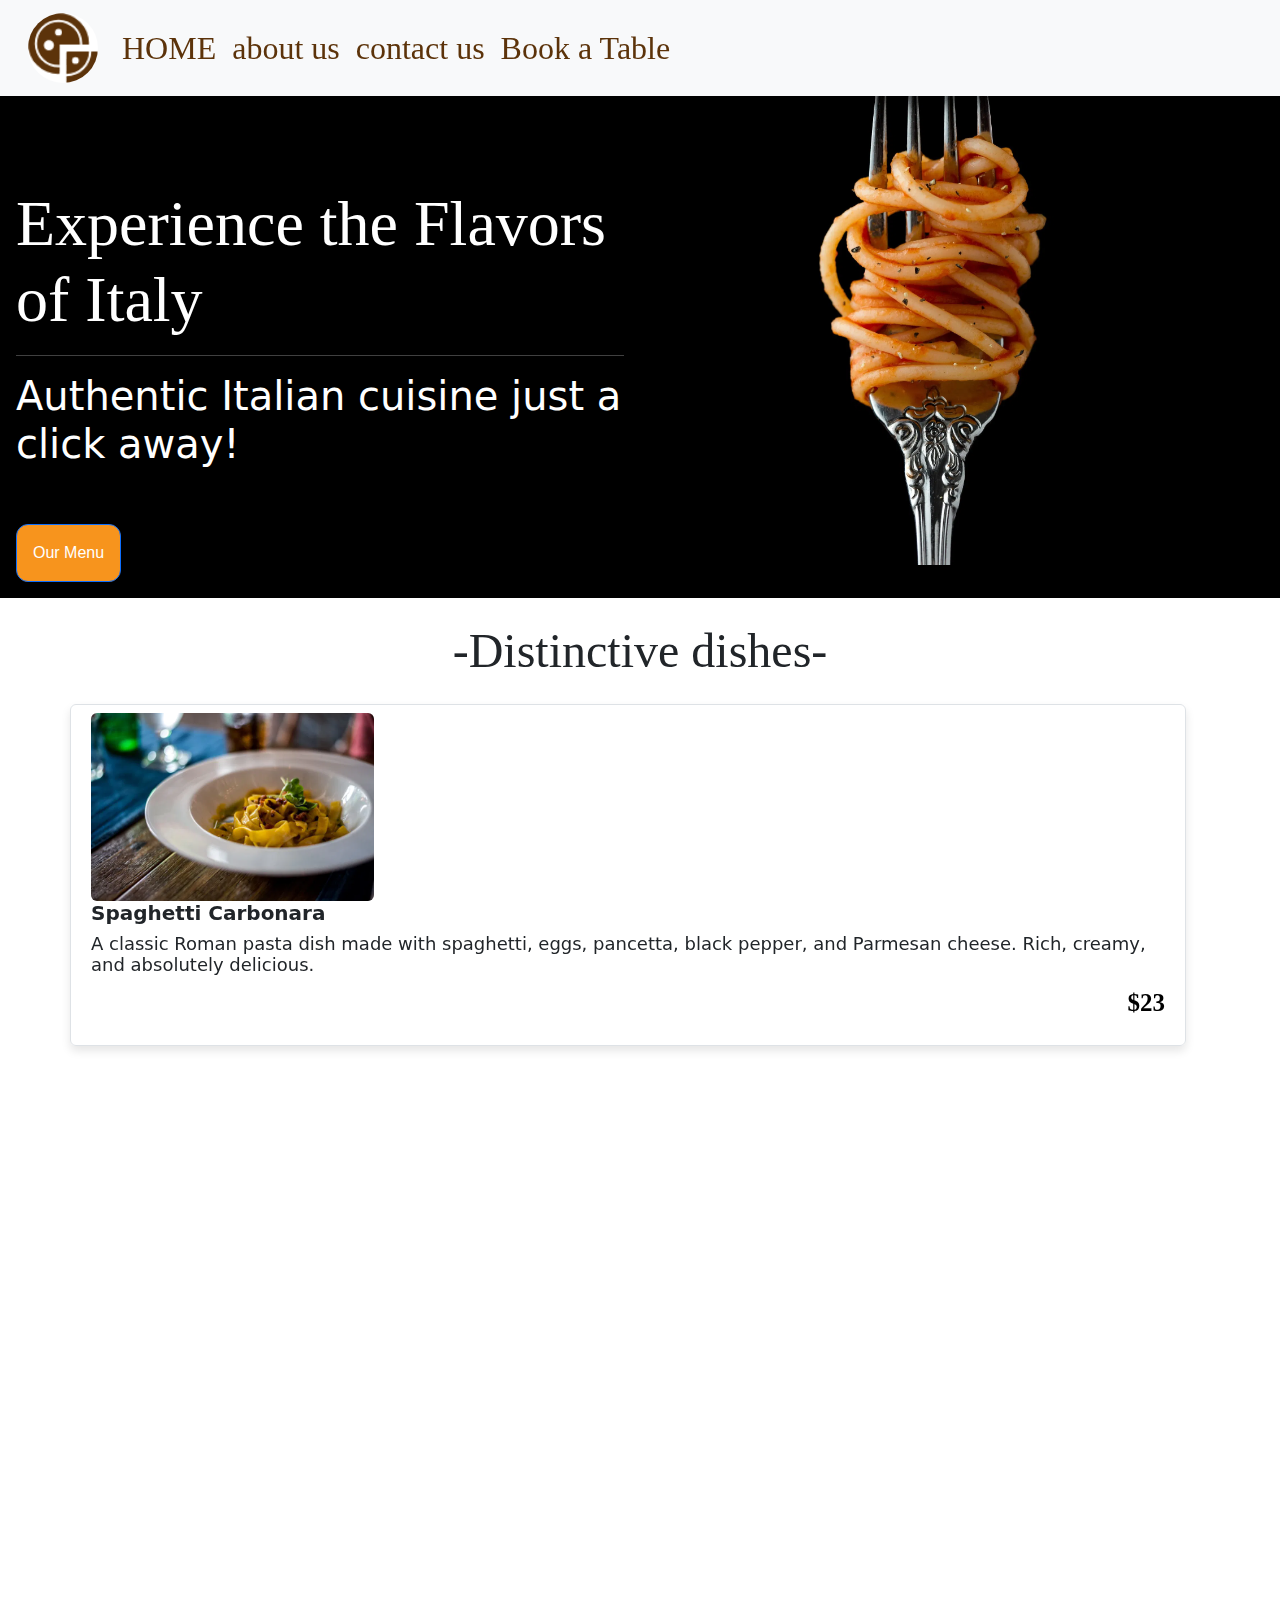
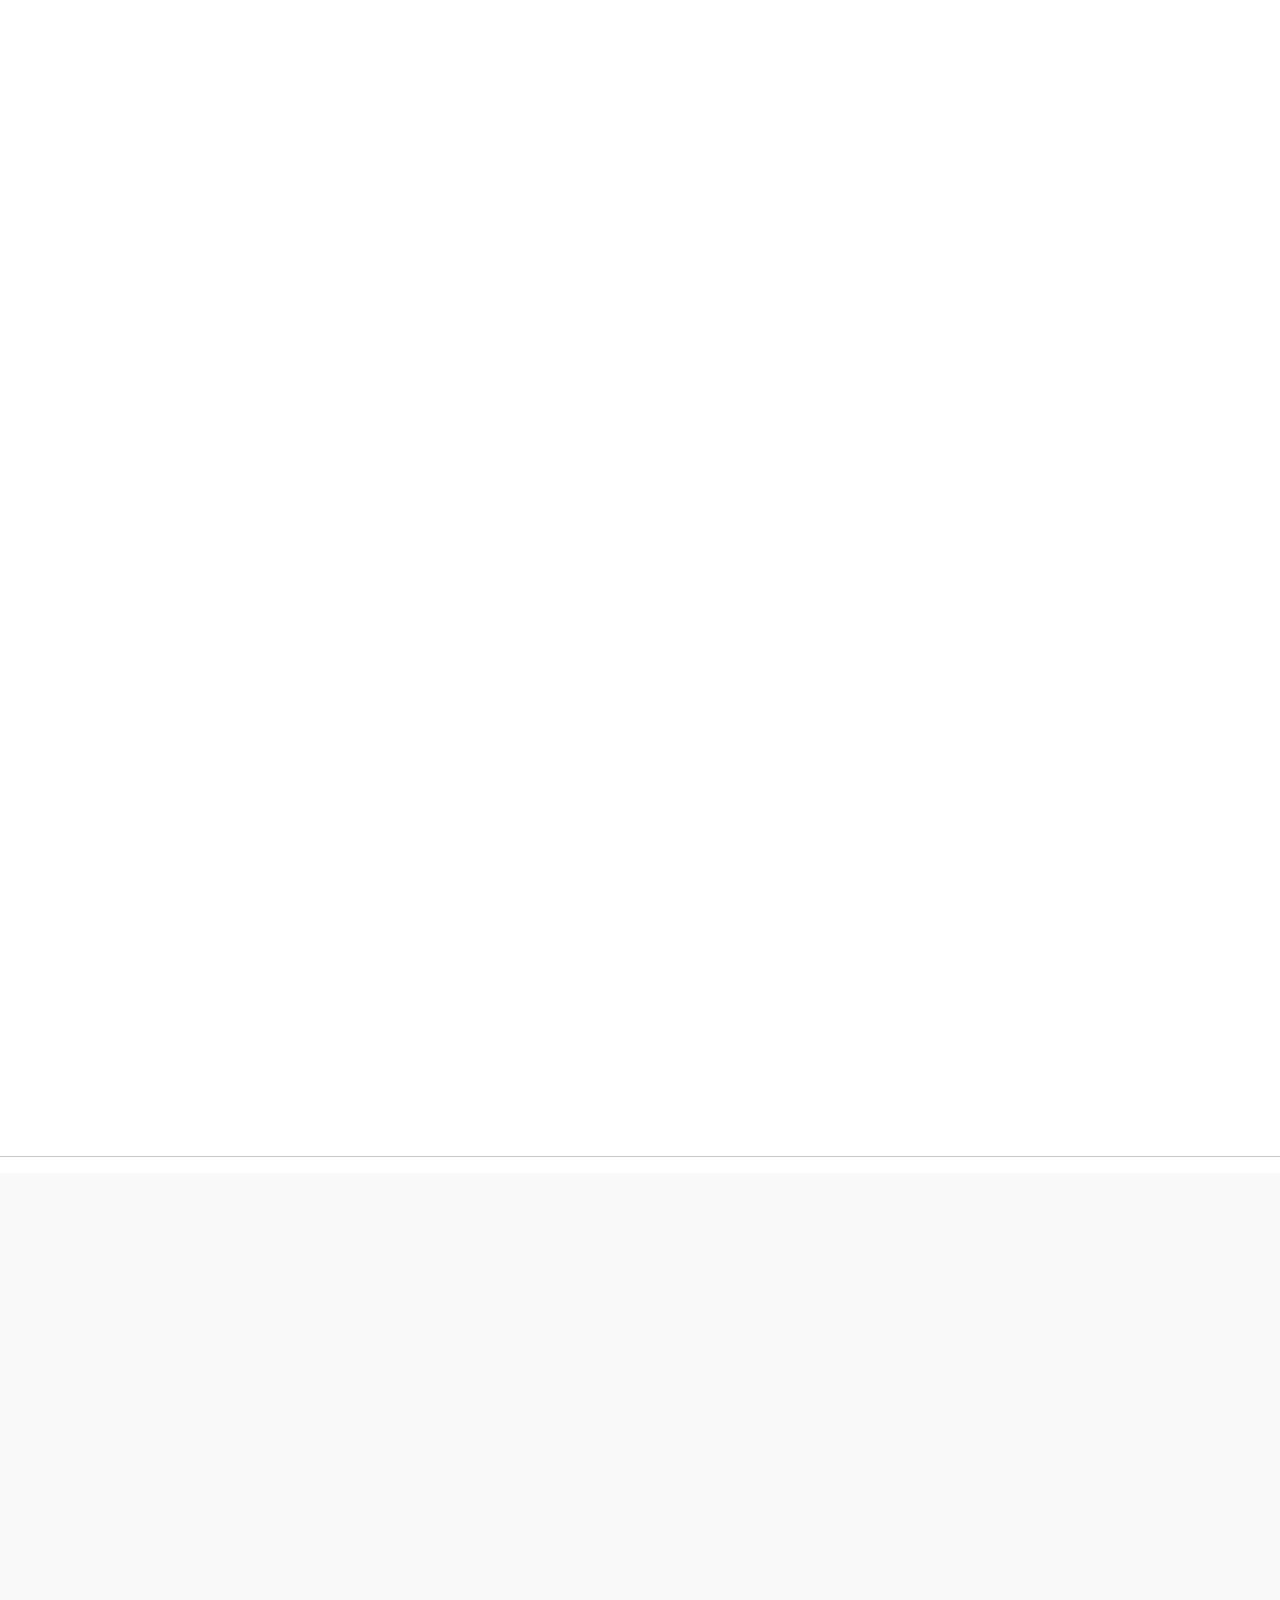
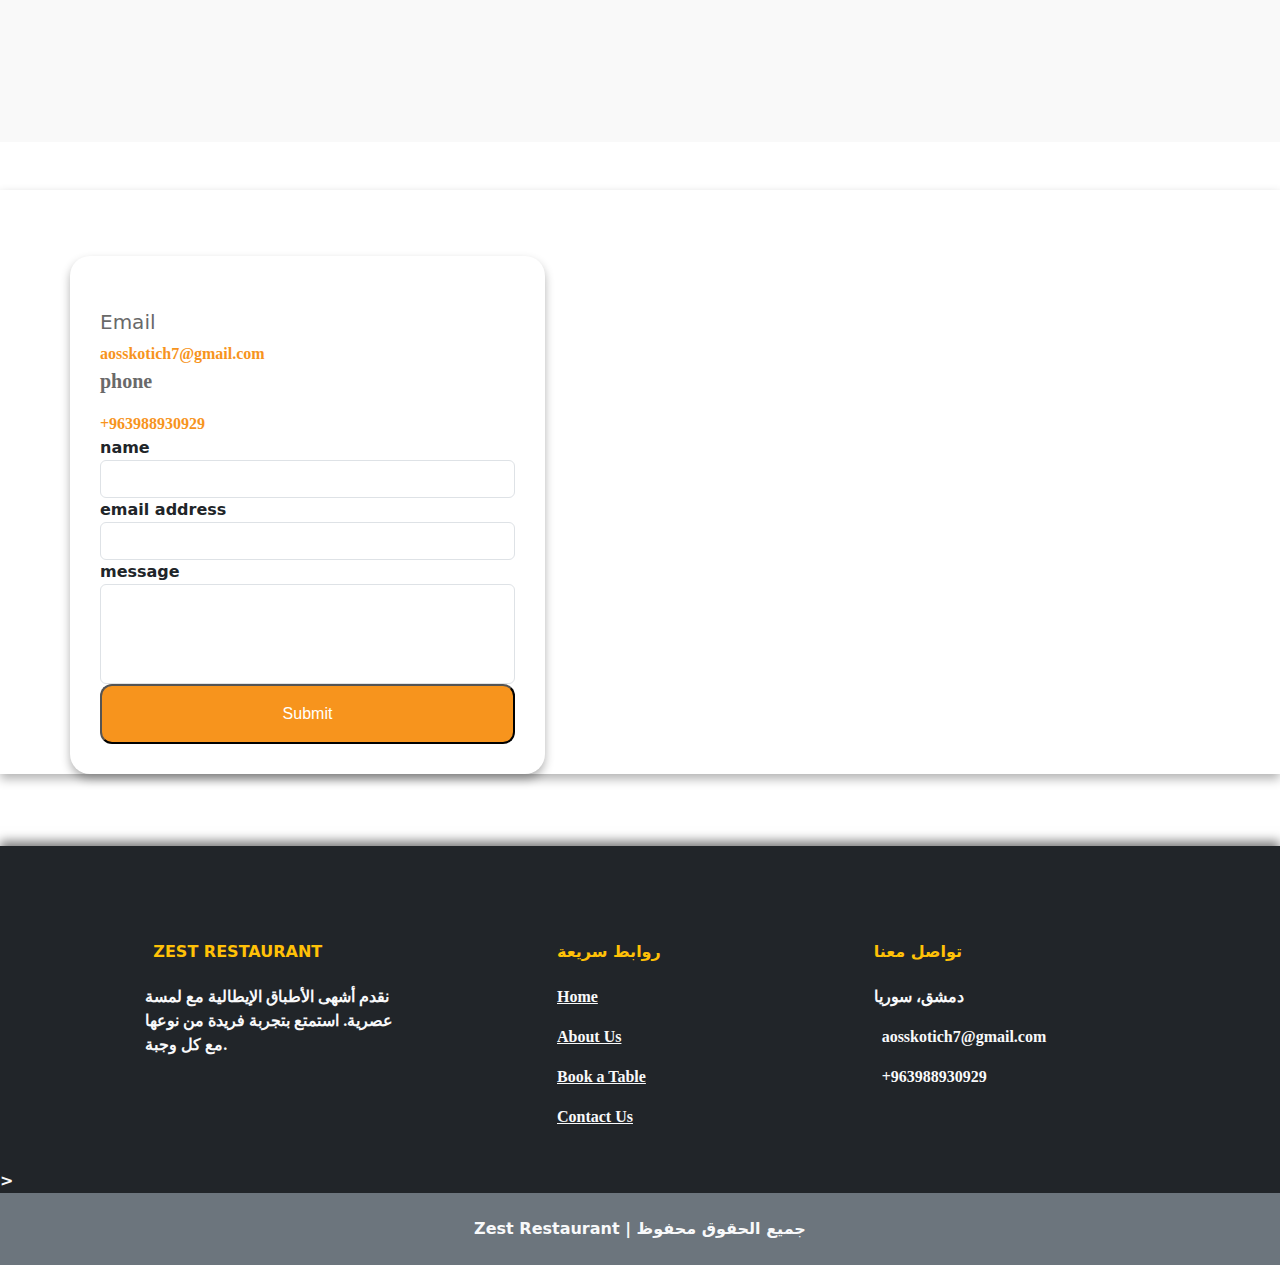
<file: index.html>
<!DOCTYPE html>
<html lang="en">
<head>
<!-- اللغة والاتجاه (ضعها في <html>) -->
<!-- <html lang="ar" dir="rtl"> -->

<!-- أساسي -->
<meta charset="UTF-8">
<meta http-equiv="X-UA-Compatible" content="IE=edge">
<meta name="viewport" content="width=device-width, initial-scale=1, maximum-scale=1">
<title>زست إيتاليانو | Zest Italiano — مطعم وجبات إيطالية أصيلة</title>
<meta name="description" content="زست إيتاليانو يقدم بيتزا، باستا، ريزوتو وحلويات إيطالية أصيلة بأجواء دافئة وخدمة سريعة. اطلب أونلاين أو زرنا لتجربة إيطاليا بطعمها الحقيقي.">
<meta name="keywords" content="مطعم إيطالي, بيتزا, باستا, ريزوتو, تيراميسو, كانولي, جيلاتو, زست, Zest, Italian food, Italian restaurant, Suweida">

<!-- الفهرسة والكانونيكال -->
<link rel="canonical" href="https://www.zest-italiano.com/">
<meta name="robots" content="index, follow">

<!-- الهوية البصرية والأيقونات -->
<link rel="icon" type="image/png" sizes="32x32" href="imgs/logo.png">
<link rel="icon" type="image/png" sizes="16x16" href="imgs/logo.png">
<link rel="apple-touch-icon" sizes="180x180" href="imgs/logo.png">
<link rel="manifest" href="/site.webmanifest">
<meta name="theme-color" content="#C0392B">

<!-- تحسين الأداء (اختياري) -->
<link rel="preconnect" href="https://fonts.gstatic.com" crossorigin>
<link rel="preconnect" href="https://fonts.googleapis.com">

<!-- Open Graph لمشاركة الروابط -->
<meta property="og:type" content="website">
<meta property="og:locale" content="ar_AR">
<meta property="og:site_name" content="Zest Italiano">
<meta property="og:title" content="زست إيتاليانو — بيتزا وباستا بطعم إيطاليا">
<meta property="og:description" content="أطباق إيطالية أصيلة: بيتزا، باستا، ريزوتو وحلويات. أجواء دافئة وخدمة سريعة. اطلب أونلاين الآن.">
<meta property="og:url" content="https://www.zest-italiano.com/">
<meta property="og:image" content="https://www.zest-italiano.com/assets/og/og-cover.jpg">
<meta property="og:image:alt" content="بيتزا نابولي على حجر مع ريحان طازج">
<meta property="og:image:width" content="1200">
<meta property="og:image:height" content="630">

<!-- Twitter Card -->
<meta name="twitter:card" content="summary_large_image">
<meta name="twitter:title" content="زست إيتاليانو — بيتزا وباستا بطعم إيطاليا">
<meta name="twitter:description" content="أطباق إيطالية أصيلة وخدمة سريعة. اطلب أونلاين أو زرنا للتجربة الكاملة.">
<meta name="twitter:image" content="https://www.zest-italiano.com/assets/og/og-cover.jpg">

<!-- لغة بديلة للـ SEO (إنجليزي) -->
<link rel="alternate" href="https://www.zest-italiano.com/en/" hreflang="en">
<link rel="alternate" href="https://www.zest-italiano.com/" hreflang="ar">

<!-- بيانات منظمة Schema.org (Restaurant) -->
<script type="application/ld+json">
{
  "@context": "https://schema.org",
  "@type": "Restaurant",
  "name": "Zest Italiano | زست إيتاليانو",
  "image": "https://www.zest-italiano.com/assets/og/og-cover.jpg",
  "@id": "https://www.zest-italiano.com/#restaurant",
  "url": "https://www.zest-italiano.com/",
  "telephone": "+963-XX-XXX-XXXX",
  "priceRange": "$$",
  "servesCuisine": ["Italian"],
  "menu": "https://www.zest-italiano.com/menu",
  "acceptsReservations": true,
  "address": {
    "@type": "PostalAddress",
    "streetAddress": "شارع رئيسي، بالقرب من الجامعة",
    "addressLocality": "As-Suweida",
    "addressRegion": "As-Suweida Governorate",
    "postalCode": "—",
    "addressCountry": "SY"
  },
  "openingHoursSpecification": [
    {
      "@type": "OpeningHoursSpecification",
      "dayOfWeek": ["Monday","Tuesday","Wednesday","Thursday","Friday","Saturday"],
      "opens": "11:00",
      "closes": "23:00"
    }
  ],
  "sameAs": [
    "https://www.facebook.com/zestitaliano",
    "https://www.instagram.com/zestitaliano",
    "https://tiktok.com/@zestitaliano"
  ]
}
</script>
  


   <link rel="stylesheet" href="css/css.css">
<script src="https://ajax.googleapis.com/ajax/libs/jquery/3.7.1/jquery.min.js"></script>

    <!-- Latest compiled and minified CSS -->
<link href="https://cdn.jsdelivr.net/npm/bootstrap@5.3.3/dist/css/bootstrap.min.css" rel="stylesheet">

<!-- Latest compiled JavaScript -->
<script src="https://cdn.jsdelivr.net/npm/bootstrap@5.3.3/dist/js/bootstrap.bundle.min.js"></script>


<!-- AOS CSS -->
<link href="https://cdn.jsdelivr.net/npm/aos@2.3.4/dist/aos.css" rel="stylesheet">

</head>



<body>
      
<nav class="navbar navbar-expand-sm  navbar-light fixed-top bg-light" >
  <div class="container-fluid">
    <a class="navbar-brand" href="#">
          <a class="navbar-brand" href="#">
      <img src="imgs/logo.png" alt="Avatar Logo" style="width:70px;" class="rounded-pill"> 
    </a>
    </a>
     <p style="color: #5c330a; font-size: 300%; font-family: inherit;">   </p>
    <button class="navbar-toggler" type="button" data-bs-toggle="collapse" data-bs-target="#collapsibleNavbar">
      <span class="navbar-toggler-icon"></span>
    </button>
    <div class="collapse navbar-collapse" id="collapsibleNavbar">
      <ul class="navbar-nav">
         
        <li class="nav-item">
          <a style="font-size: 200%;color: #5c330a;" class="nav-link" href="#home">HOME</a>
        </li>
        <li class="nav-item">
          <a style="font-size: 200%;color: #5c330a;" class="nav-link" href="#aboutus">about us</a>
        </li>
        <li class="nav-item">
          <a style="font-size: 200%;color: #5c330a;" class="nav-link" href="#contactUS">contact us</a>
        </li>
         <a style="font-size: 200%;color: #5c330a;" class="nav-link" href="#book_table">Book a Table</a>
        </li>
      </ul>
    </div>
  </div>
</nav>

<div  id="home" class="container-fluid mt-3"  style="background-color: black;" >
   <div class="row">
    
    <div class="col p-3   text-white" >
       <h1 style="font-size: 400%;"><br><br>Experience the Flavors of Italy</h1> 
      <h2 style="font-size: 250%;"> <hr>Authentic Italian cuisine just a click away!</h2>
      <br><br>
     <a href="menu.html" id="btn1" class="btn btn-primary" data-aos="fade-up">
  Our Menu
</a>
    </div>
  
    <div class="col p-3  "><img src="imgs/home.png" alt="" class="img-fluid"> </div>
 
  </div>
</div>
<b><br>
<section>
  <h2 id="h21" style="text-align: center; font-size: 300%;"  data-aos="fade-up">-Distinctive dishes-</h2>
  <div class="container my-4">  


  <div class="row align-items-center   border rounded p-2  cord"  data-aos="fade-up">
    <div class="col-sm-12 col-sm-md-3 mb-3 mb-md-0">
      <img src="imgs/1 (1).png" class="img-fluid rounded" alt="Spaghetti Carbonara">
    </div>
    <div class="col-sm-12 col-sm-md-8 text-center text-md-start">
      <h5 class="fw-bold">Spaghetti Carbonara</h5>
      <h3>
       A classic Roman pasta dish made with spaghetti, eggs, pancetta, black pepper, and Parmesan cheese. Rich, creamy,
        and absolutely delicious.
      </h3>
      
    </div>
    <div class="col-sm-12 col-sm-md-1 text-center text-md-start">
      <p class="fw-bold text-end text-black " >$23</p>
    </div>
  </div>


  <div class="row align-items-center   border rounded p-2  cord"  data-aos="fade-up">
     
    <div class="col-sm-12 col-sm-md-3 mb-3 mb-md-0">
      <img src="imgs/1 (2).png" class="img-fluid rounded" alt="Spaghetti Carbonara">
    </div>

    <div class="col-sm-12 col-sm-md-8 text-center text-md-start">
      <h5 class="fw-bold">Margherita Pizza</h5>
      <h3>
        A simple but classic pizza topped with tomato sauce, fresh mozzarella, and basil. The perfect balance of 
        flavors and textures.
      </h3>
      
    </div>
    <div class="col-sm-12 col-sm-md-1 text-center text-md-start">
      <p class="fw-bold text-end text-black " >$99</p>
    </div>
  </div>


  <div class="row align-items-center   border rounded p-2  cord"  data-aos="fade-up">

     <div class="col-sm-12 col-sm-md-3 mb-3 mb-md-0">
      <img src="imgs/1 (3).png" class="img-fluid rounded" alt="Spaghetti Carbonara">
    </div>

 
    <div class="col-sm-12 col-sm-md-8 text-center text-md-start">
      <h5 class="fw-bold">Osso Buco</h5>
      <h3>
       A traditional Milanese dish made with tender veal shanks slow-cooked in a rich, savory tomato sauce with vegetables and herbs.
        Served with risotto or polenta.
      </h3>
      
    </div>
    <div class="col-sm-12 col-sm-md-1 text-center text-md-start">
      <p class="fw-bold text-end text-black " >$71</p>
    </div>
  </div>




  <div class="row align-items-center   border rounded p-2  cord"  data-aos="fade-up">

    <div class="col-sm-12 col-sm-md-3 mb-3 mb-md-0">
      <img src="imgs/1 (4).png" class="img-fluid rounded" alt="Spaghetti Carbonara">
    </div>


    <div class="col-sm-12 col-sm-md-8 text-center text-md-start">
      <h5 class="fw-bold">Arancini</h5>
      <h3>
       Crispy, golden-brown fried rice balls stuffed with cheese and meat sauce. A popular street 
       food in Sicily and a delicious appetizer or snack.
      </h3>
      
    </div>
    <div class="col-sm-12 col-sm-md-1 text-center text-md-start">
      <p class="fw-bold text-end text-black " >$40</p>
    </div>
  </div>

</div>
</section>

<section>
  <div class="container-fluid" style="background-color: #ebedf0; padding: 30px;"  data-aos="fade-up">
    <div class="row">
      <!-- النص -->
      <div class="col-sm-7 p-3 " id="aboutus" style="background-color: #ffffff; ">
        <h2 style="font-size: 300%; margin: 30px; text-align: center;color:#5c330a ;">About Us</h2>
        <h3>
          Welcome to Zest, where we bring the authentic flavors of Italy right to your doorstep. Our passion for Italian cuisine drives us to create delicious dishes using traditional recipes and the freshest ingredients. Whether you're craving classic pasta, wood-fired pizza, or delectable desserts, Zest has something to satisfy every palate. Join us on a culinary journey through Italy and experience the zest of life with every bite!
        </h3>
      </div>
      <!-- الصورة -->
      <div class=" ab_img col-sm-5 border rounded text-center">
        <img src="imgs/apot us.png" alt="" class="img-fluid rounded mx-auto d-block" ">
      </div>
    </div>
  </div>
</section >
<hr>
<section style="background-color: #f9f9f9;" id="book_table">
 <h2 id="h1" style="text-align: center; font-size: 300%;"  data-aos="fade-up">-Book a Table-</h2>

<div class="container">
<div class="row">
  <div class="col-sm-7 my-4 mx-auto" data-aos="fade-up" >
    <img src="imgs/book.png" alt="" class="img-fluid" >
    <br><br>
    <h2  style="font-size: 23px;">Opening Hours: <br></h2>
    <h3 style="font-size: 16px;">Monday-Friday <br>11:00 AM - 09:00 PM</h3>
    <h2 style="font-size: 23px;">Additional Info: <br></h2>
    <h3 style="font-size: 16px;">Here you can add details that will be displayed for visitors on the reservation page, such as an explanation
       about the restaurant, restaurant location, and other 
      important information that you want to inform your visitors about.</h3>

  </div>
  <div id="book" class="col-sm-5" style="background-color: #ffffff;" data-aos="fade-up">
    <form action="https://google.com">
      <br>
      <label style=" margin: 10px;" for="size"> Choose Table Size</label><br>
      <input id="size" type="number" min="1" max="10" class="form-control" style="margin: 10px;" >
      <label  style="margin: 10px;" for="date">date</label>
      <input id="date" type="date" class="form-control"  style="margin: 10px;"><br>
      <label style="margin: 10px;" for="time">time</label>
      <select size="4" class="form-control" name="time" id="time">
        <option value="7:00am">7:00 am</option>
          <option value="7:30 am">7:30 am</option> 
        <option value="8:00am">8:00 am</option>
          <option value="8:30 am">8:30 am</option> 
        <option value="9:00 am">9:00 am</option>
          <option value="9:30 am">9:30 am</option>      
          <option value="10:00 am">10:00 am</option>
          <option value="10:30 am">10:30 am</option>
         <option value="11:00 am">11:00 am</option>
          <option value="11:30 am">11:30 am</option>
         <option value="12:00 am">12:00 am</option>
          <option value="12:30 am">12:30 am</option>
          <option value="13:00 am">13:00 am</option>
      </select>
      <br>
      <input class="submit" type="submit">

    </form>
  </div>
</div>
</div>
</section>


<br><br>
<section style="box-shadow: 0 5px 10px rgba(0,0,0,0.3) ;" id="contactUS">
  <div class="container">
     <h2 id="h1" style="text-align: center; font-size: 300%;"  data-aos="fade-up">-contact us-</h2>
    <div class="row">
      <div class=" col-sm-5 "id="contact" style="padding: 30px;">
        <br>
       
        <h3 style="color: dimgrey; font-size: 20px;">Email</h3>
        <a id="a" href="mailto:aosskotich7@gmail.com"><i class="fa fa-envelope"></i>aosskotich7@gmail.com</a><br>
       
        <p style="color: dimgrey; font-size: 20px;">phone</p>
        <a id="a" href="tel:+963988930929">+963988930929</a>
        <form action="">
          <label for="name">name</label>
          <input type="text"  class="form-control">
           <label for="email">email address</label>
          <input id="email" type="email"  class="form-control">
           <label for="message">message</label>
          <input id="message" type="text"  class="form-control"style="height: 100px;">
          <input type="submit" name="submit" id="subt" style="width: 100% !important;">
        </form>
       

      </div>
      <div class=" col-sm-7"> 
        <iframe  src="https://www.google.com/maps/embed?pb=!1m14!1m12!1m3!1d3276.158855046875!2d36.56630811021616!3d32.71750908860201!2m3!1f0!2f0!3f0!3m2!1i1024!2i768!4f13.1!5e0!3m2!1sar!2s!4v1764002614831!5m2!1sar!2s" width="100%" height="100%" style="border:0; float:left ; " allowfullscreen="" loading="lazy" referrerpolicy="no-referrer-when-downgrade"></iframe>

      </div>
    </div>
  </div>
</section>




   <br><br><br>


<footer class="text-center text-lg-start bg-dark text-light" style="box-shadow: 0 -5px 10px rgba(0,0,0,0.5);">
  
 <br><br>

 
  <section class="">
    <div class="container text-center text-md-start mt-5">
      <div class="row mt-3">
       
        <div class="col-md-3 col-lg-4 col-xl-3 mx-auto mb-4">
          <h6 class="text-uppercase fw-bold mb-4 text-warning">
            <i class="fa fa-cutlery me-2"></i>Zest Restaurant
          </h6>
          <p>
            نقدم أشهى الأطباق الإيطالية مع لمسة عصرية. استمتع بتجربة فريدة من نوعها مع كل وجبة.
          </p>
        </div>

      
        <div class="col-md-2 col-lg-2 col-xl-2 mx-auto mb-4">
          <h6 class="text-uppercase fw-bold mb-4 text-warning">روابط سريعة</h6>
          <p><a href="#home" class="text-reset">Home</a></p>
          <p><a href="#aboutus" class="text-reset">About Us</a></p>
          <p><a href="#book_table" class="text-reset">Book a Table</a></p>
          <p><a href="#contactUS" class="text-reset">Contact Us</a></p>
        </div>

        <div class="col-md-4 col-lg-3 col-xl-3 mx-auto mb-md-0 mb-4">
          <h6 class="text-uppercase fw-bold mb-4 text-warning">تواصل معنا</h6>
          <p><i class="fa fa-home me-2"></i> دمشق، سوريا</p>
          <p><i class="fa fa-envelope me-2"></i> aosskotich7@gmail.com</p>
          <p><i class="fa fa-phone me-2"></i> +963988930929</p>
        </div>
      </div>
    </div>
  </section>

  >
  <div class="text-center p-4 bg-secondary">
     Zest Restaurant | جميع الحقوق محفوظ</div>
</footer>


   <!-- AOS JS -->
<script src="https://cdn.jsdelivr.net/npm/aos@2.3.4/dist/aos.js"></script>
<script>
  AOS.init({
    duration: 1200, // مدة الحركة بالميلي ثانية
         // يظهر مرة واحدة فقط
  });
</script>


</body>
</html>
</file>
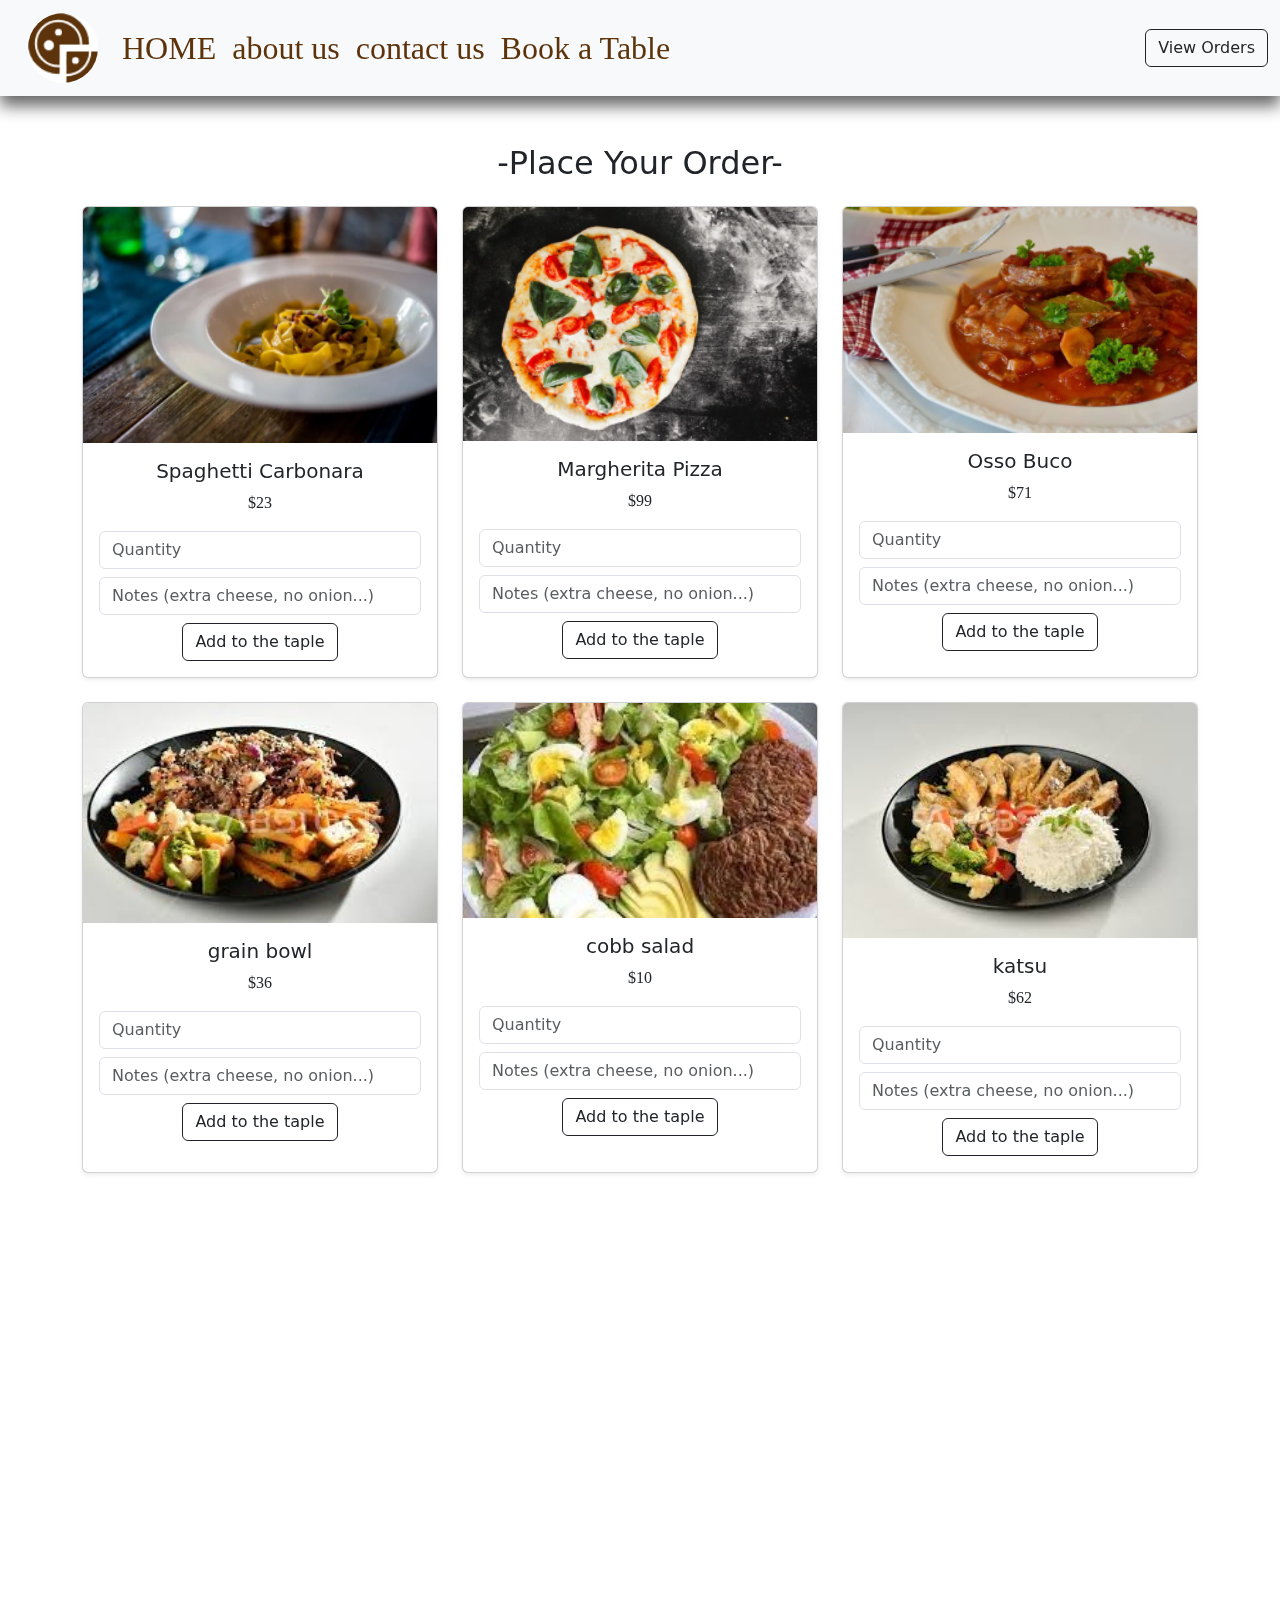
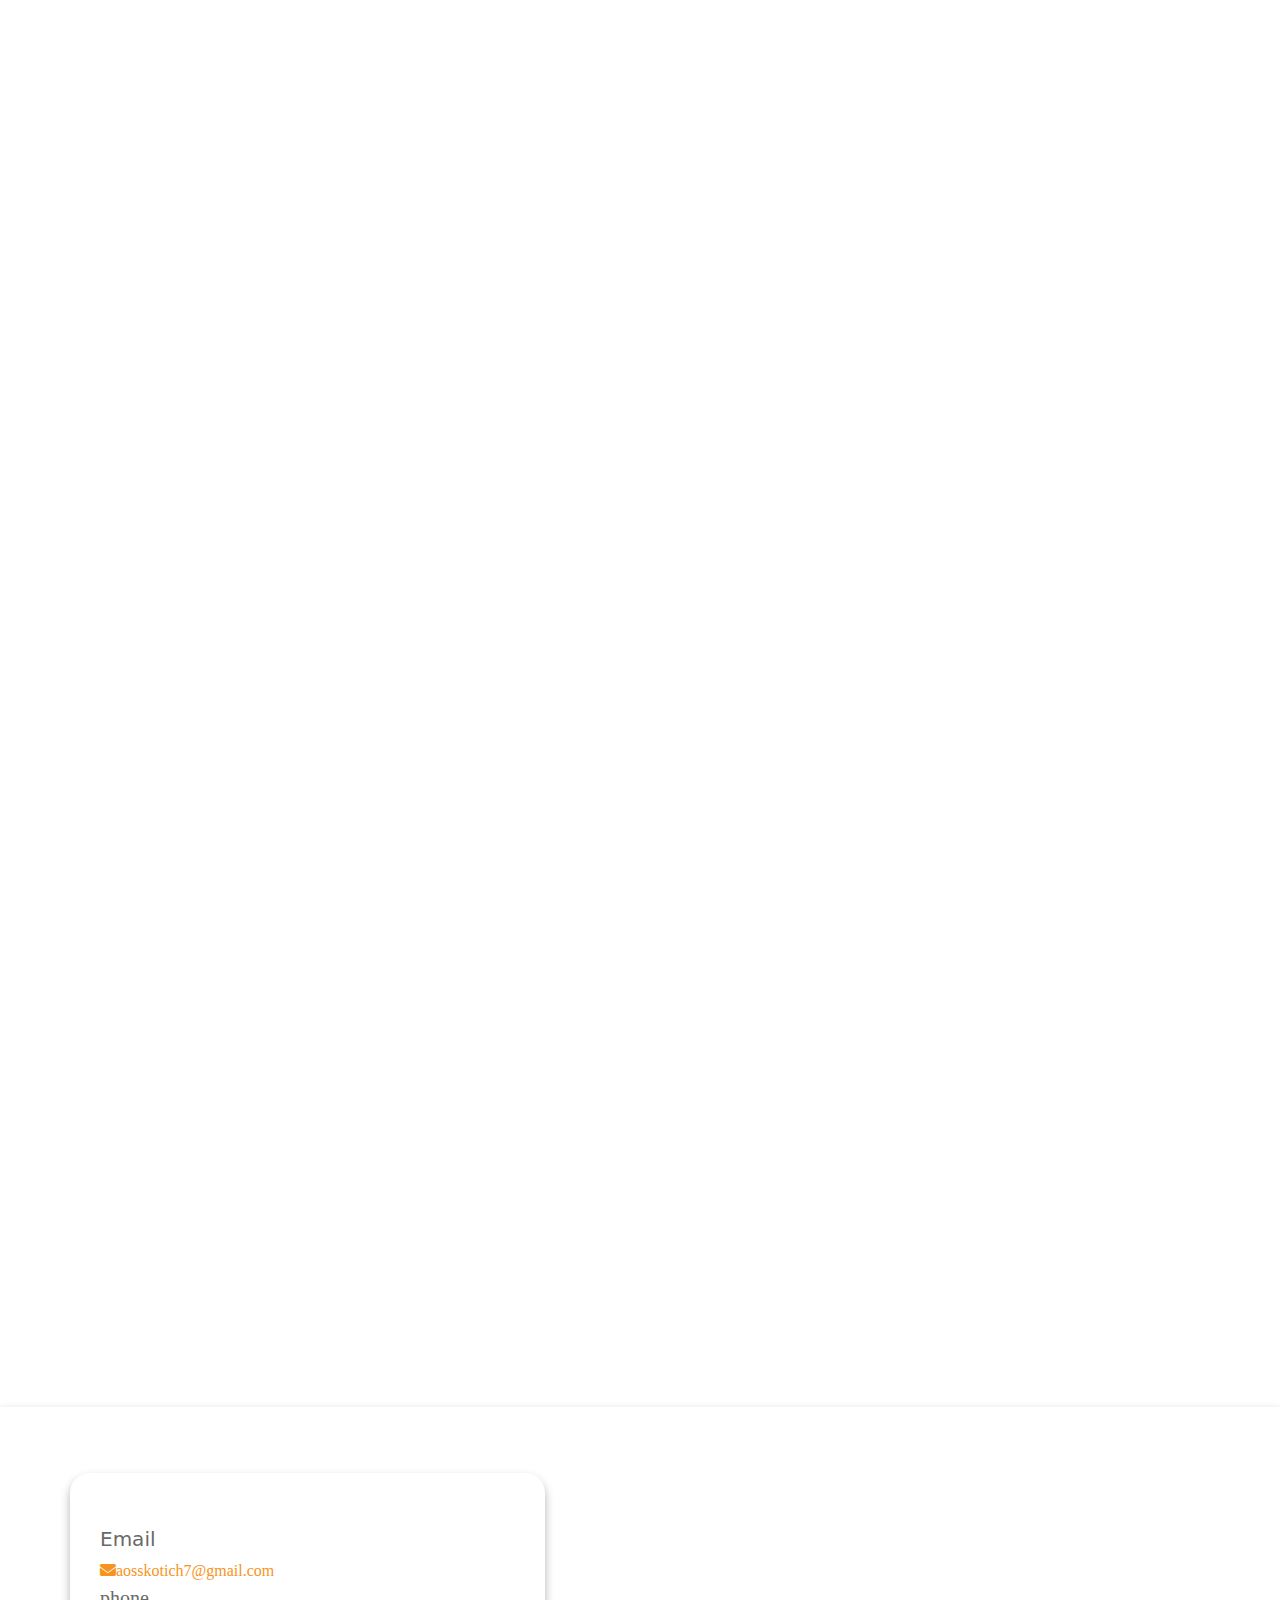
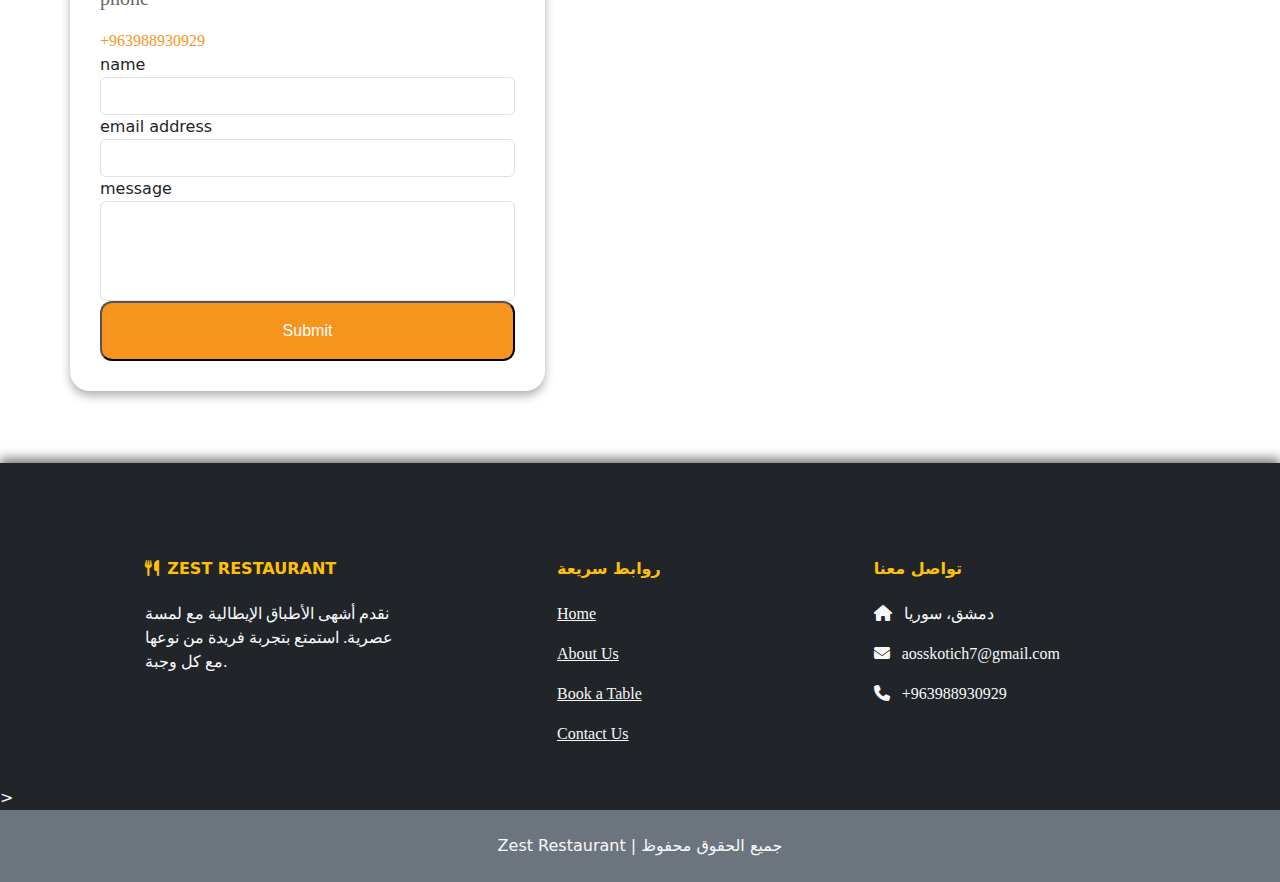
<file: menu.html>
<!DOCTYPE html>
<html lang="en">
<head>
  <meta charset="UTF-8">
  <title>Zest - Order</title>
  <link rel="stylesheet" href="css/css.css">  
  <meta name="viewport" content="width=device-width, initial-scale=1">

 <script src="https://ajax.googleapis.com/ajax/libs/jquery/3.7.1/jquery.min.js"></script>
<script>
$(document).ready(function(){
  $("#ptn1").click(function(){
    
   let p=23;
    
              let n=$("#num1").val();
             let name="Spaghetti Carbonara";
              let note=$("#note1").val();
              let t=n*p;
                              if (!n || n <= 0) { 
                  alert("الرجاء إدخال عدد صحيح أكبر من صفر"); 
                  return; 
                }

               $("tbody").append("<tr><td>"+name+"</td><td>"+n+"</td><td>"+p+"</td><td>"+t+"</td><td>"+note+"</td></tr>");
               $("#num1").val("");
$("#note1").val("");
         
  });
   $("#ptm2").click(function(){
   let p=99;
    
              let n2=$("#num2").val();
             let name="Margherita Pizza";
              let note=$("#note2").val();
              let t2=n2*p;
               if (!n2 || n2 <= 0) { 
                  alert("الرجاء إدخال عدد صحيح أكبر من صفر"); 
                  return; 
                }
               $("tbody").append("<tr><td>"+name+"</td><td>"+n2+"</td><td>"+p+"</td><td>"+t2+"</td><td>"+note+"</td></tr>");
    $("#num2").val("");
$("#note2").val("");     
  });
  $("#ptm3").click(function(){
   let p=71;
    
              let n3=$("#num3").val();
             let name="Osso Buco";
              let note=$("#note3").val();
              let t3=n3*p;
               if (!n3 || n3 <= 0) { 
                  alert("الرجاء إدخال عدد صحيح أكبر من صفر"); 
                  return; 
                }
               $("tbody").append("<tr><td>"+name+"</td><td>"+n3+"</td><td>"+p+"</td><td>"+t3+"</td><td>"+note+"</td></tr>");
         $("#num3").val("");
$("#note3").val("");
  });
   $("#ptm4").click(function(){
   let p=36;
    
              let n4=$("#num4").val();
             let name="grain bowl";
              let note=$("#note4").val();
              let t4=n4*p;
               if (!n4 || n4 <= 0) { 
                  alert("الرجاء إدخال عدد صحيح أكبر من صفر"); 
                  return; 
                }
               $("tbody").append("<tr><td>"+name+"</td><td>"+n4+"</td><td>"+p+"</td><td>"+t4+"</td><td>"+note+"</td></tr>");
         $("#num4").val("");
$("#note4").val("");
  });
  $("#ptm5").click(function(){
   let p=10;
    
              let n5=$("#num5").val();
             let name="cobb salad";
              let note=$("#note5").val();
              let t5=n5*p;
               if (!n5 || n5 <= 0) { 
                  alert("الرجاء إدخال عدد صحيح أكبر من صفر"); 
                  return; 
                }
               $("tbody").append("<tr><td>"+name+"</td><td>"+n5+"</td><td>"+p+"</td><td>"+t5+"</td><td>"+note+"</td></tr>");
         $("#num5").val("");
$("#note5").val("");
  });
  $("#ptm6").click(function(){
   let p=62;
    
              let n6=$("#num6").val();
             let name="katsu";
              let note=$("#note6").val();
              let t6=n6*p;
               if (!n6 || n6 <= 0) { 
                  alert("الرجاء إدخال عدد صحيح أكبر من صفر"); 
                  return; 
                }
               $("tbody").append("<tr><td>"+name+"</td><td>"+n6+"</td><td>"+p+"</td><td>"+t6+"</td><td>"+note+"</td></tr>");
         $("#num6").val("");
$("#note6").val("");
  });
   $("#ptm7").click(function(){
   let p=87;
    
              let n7=$("#num7").val();
             let name="steak and fried rice";
              let note=$("#note7").val();
              let t7=n7*p;
               if (!n7 || n7 <= 0) { 
                  alert("الرجاء إدخال عدد صحيح أكبر من صفر"); 
                  return; 
                }
               $("tbody").append("<tr><td>"+name+"</td><td>"+n7+"</td><td>"+p+"</td><td>"+t7+"</td><td>"+note+"</td></tr>");
         $("#num7").val("");
$("#note7").val("");
  });
   $("#ptm8").click(function(){
   let p=95;
    
              let n8=$("#num8").val();
             let name="Arancini";
              let note=$("#note8").val();
              let t8=n8*p;
               if (!n8 || n8 <= 0) { 
                  alert("الرجاء إدخال عدد صحيح أكبر من صفر"); 
                  return; 
                }
               $("tbody").append("<tr><td>"+name+"</td><td>"+n8+"</td><td>"+p+"</td><td>"+t8+"</td><td>"+note+"</td></tr>");
         $("#num8").val("");
$("#note8").val("");
  });
   $("#showOrders").click(function(){
    $("#ordersModal").modal("show"); // يفتح النافذة المنبثقة
  });


});






</script>

   <link rel="stylesheet" href="css/css.css">
<script src="https://ajax.googleapis.com/ajax/libs/jquery/3.7.1/jquery.min.js"></script>

    <!-- Latest compiled and minified CSS -->
<link href="https://cdn.jsdelivr.net/npm/bootstrap@5.3.3/dist/css/bootstrap.min.css" rel="stylesheet">

<!-- Latest compiled JavaScript -->
<script src="https://cdn.jsdelivr.net/npm/bootstrap@5.3.3/dist/js/bootstrap.bundle.min.js"></script>


<!-- AOS CSS -->
<link href="https://cdn.jsdelivr.net/npm/aos@2.3.4/dist/aos.css" rel="stylesheet">

<link rel="stylesheet" href="https://cdnjs.cloudflare.com/ajax/libs/font-awesome/6.4.0/css/all.min.css">
</head>
<body>
<nav class="navbar navbar-expand-sm  navbar-light fixed-top bg-light">
  <div class="container-fluid">
    <a class="navbar-brand" href="#">
          <a class="navbar-brand" href="#">
      <img src="imgs/logo.png" alt="Avatar Logo" style="width:70px;" class="rounded-pill"> 
    </a>
    </a>
     <p style="color: #5c330a; font-size: 300%; font-family: inherit;">   </p>
    <button class="navbar-toggler" type="button" data-bs-toggle="collapse" data-bs-target="#collapsibleNavbar">
      <span class="navbar-toggler-icon"></span>
    </button>
    <div class="collapse navbar-collapse" id="collapsibleNavbar">
      <ul class="navbar-nav">
         
        <li class="nav-item">
          <a style="font-size: 200%;color: #5c330a;" class="nav-link" href="index.html">HOME</a>
        </li>
        <li class="nav-item">
          <a style="font-size: 200%;color: #5c330a;" class="nav-link" href="#aboutus">about us</a>
        </li>
        <li class="nav-item">
          <a style="font-size: 200%;color: #5c330a;" class="nav-link" href="#contactUS">contact us</a>
        </li>
         <a style="font-size: 200%;color: #5c330a;" class="nav-link" href="#book_table">Book a Table</a>
        </li>
      </ul>
    </div>
    <button id="showOrders" class="btn btn-outline-dark">View Orders</button>
  </div>
</nav>
<br><br>

<div class="container mt-5 pt-5">
  <h2 class="text-center mb-4" data-aos="fade-up">-Place Your Order-</h2>
  <div class="row">

    <div class="col-md-4  mb-4" data-aos="fade-up">
      <div class="card h-100 shadow-sm">
        <img src="imgs/1 (1).png" class="card-img-top" alt="Spaghetti Carbonara">
        <div class="card-body text-center">
          <h5 class="card-title" id="name1">Spaghetti Carbonara</h5>
          <p class="card-text">$23</p>
           <input id="num1" type="number" class="form-control mb-2" placeholder="Quantity" min="1" max="20">

      <!-- حقل الملاحظات -->
      <input id="note1" type="text" class="form-control mb-2" placeholder="Notes (extra cheese, no onion...)">



          <button id="ptn1" class="btn btn-outline-dark">Add to the taple</button>
        </div>
      </div>
    </div>

    <div class="col-md-4  mb-4" data-aos="fade-up">
      <div class="card h-100 shadow-sm">
        <img src="imgs/1 (2).png" class="card-img-top" alt="Margherita Pizza">
        <div class="card-body text-center">
          <h5 class="card-title" id="name2">Margherita Pizza</h5>
          <p class="card-text" >$99</p>
           <input id="num2" type="number" class="form-control mb-2" placeholder="Quantity" min="1" max="20">

      <!-- حقل الملاحظات -->
      <input id="note2" type="text" class="form-control mb-2" placeholder="Notes (extra cheese, no onion...)">



          <button id="ptm2" class="btn btn-outline-dark">Add to the taple</button>
        </div>
      </div>
    </div>

    <div class="col-md-4  mb-4" data-aos="fade-up">
      <div class="card h-100 shadow-sm">
        <img src="imgs/1 (3).png" class="card-img-top" alt="Osso Buco">
        <div class="card-body text-center">
          <h5 id="name3" class="card-title">Osso Buco</h5>
          <p class="card-text">$71</p>
           <input id="num3" type="number" class="form-control mb-2" placeholder="Quantity" min="1" max="20">

      <!-- حقل الملاحظات -->
      <input id="note3" type="text" class="form-control mb-2" placeholder="Notes (extra cheese, no onion...)">



          <button id="ptm3" class="btn btn-outline-dark">Add to the taple</button>
        </div>
      </div>
    </div>

     <div class="col-md-4  mb-4" data-aos="fade-up">
      <div class="card h-100 shadow-sm">
        <img src="imgs/2.jpg" class="card-img-top" alt="Osso Buco">
        <div class="card-body text-center">
          <h5 id="name4" class="card-title">grain bowl</h5>
          <p class="card-text">$36</p>
           <input id="num4" type="number" class="form-control mb-2" placeholder="Quantity" min="1" max="20">

      <!-- حقل الملاحظات -->
      <input id="note4" type="text" class="form-control mb-2" placeholder="Notes (extra cheese, no onion...)">



          <button id="ptm4" class="btn btn-outline-dark">Add to the taple</button>
        </div>
      </div>
    </div>

     <div class="col-md-4  mb-4" data-aos="fade-up">
      <div class="card h-100 shadow-sm">
        <img src="imgs/2(2).jpg" class="card-img-top" alt="Osso Buco">
        <div class="card-body text-center">
          <h5 class="card-title">cobb salad</h5>
          <p class="card-text">$10</p>
           <input id="num5" type="number" class="form-control mb-2" placeholder="Quantity" min="1" max="20">

      <!-- حقل الملاحظات -->
      <input id="note5" type="text" class="form-control mb-2" placeholder="Notes (extra cheese, no onion...)">



          <button id="ptm5" class="btn btn-outline-dark">Add to the taple</button>
        </div>
      </div>
    </div>

     <div class="col-md-4  mb-4" data-aos="fade-up">
      <div class="card h-100 shadow-sm">
        <img src="imgs/2(3).jpg" class="card-img-top" alt="Osso Buco">
        <div class="card-body text-center">
          <h5 class="card-title">katsu</h5>
          <p class="card-text" >$62</p>
           <input id="num6" type="number" class="form-control mb-2" placeholder="Quantity" min="1" max="20">

      <!-- حقل الملاحظات -->
      <input id="note6" type="text" class="form-control mb-2" placeholder="Notes (extra cheese, no onion...)">



          <button  id="ptm6" class="btn btn-outline-dark">Add to the taple</button>
        </div>
      </div>
    </div>

     <div class="col-md-4  mb-4" data-aos="fade-up">
      <div class="card h-100 shadow-sm">
        <img src="imgs/2(4).jpeg" class="card-img-top" alt="Osso Buco">
        <div class="card-body text-center">
          <h5 class="card-title">steak and fried rice</h5>
          <p class="card-text">$87</p>
           <input id="num7" type="number" class="form-control mb-2" placeholder="Quantity" min="1" max="20">

      <!-- حقل الملاحظات -->
      <input id="note7" type="text" class="form-control mb-2" placeholder="Notes (extra cheese, no onion...)">



          <button id="ptm7" class="btn btn-outline-dark">Add to the taple</button>
        </div>
      </div>
    </div>

     <div class="  col-md-4 mb-4" data-aos="fade-up">
      <div class="card h-100 shadow-sm">
        <img src="imgs/1 (4).png" class="card-img-top" alt="Arancini">
        <div class="card-body text-center">
          <h5 class="card-title">Arancini</h5>
          <p class="card-text">$40</p>
           <input id="num8" type="number" class="form-control mb-2" placeholder="Quantity" min="1" max="20">

      <!-- حقل الملاحظات -->
      <input id="note8" type="text" class="form-control mb-2" placeholder="Notes (extra cheese, no onion...)">



          <button id="ptm8" dir="" class="btn btn-outline-dark">Add to the taple</button>
        </div>
      </div>
    </div>

  </div>
</div>
<br><br>




<div class="modal fade" id="ordersModal" tabindex="-1" aria-hidden="true">
  <div class="modal-dialog modal-lg">
    <div class="modal-content">
      <div class="modal-header">
        <h5 class="modal-title">قائمة الطلبات</h5>
        <button type="button" class="btn-close" data-bs-dismiss="modal"></button>
      </div>
      <div class="modal-body">
        <table class="table table-bordered">
          <thead>
            <tr>
              <th>الوجبة</th>
              <th>العدد</th>
              <th>السعر</th>
              <th>المجموع</th>
              <th>ملاحظات</th>
               
            </tr>
          </thead>
          <tbody>
           
          </tbody>
        </table>
         <input class="submittable" type="submit">
      </div>
    </div>
  </div>
</div>
<br><br>
<section>
  <div class="container-fluid" style="background-color: #ebedf0; padding: 30px;"  data-aos="fade-up">
    <div class="row">
      <!-- النص -->
      <div class="col-sm-7 p-3 " id="aboutus" style="background-color: #ffffff; ">
        <h2 style="font-size: 300%; margin: 30px; text-align: center;color:#5c330a ;">About Us</h2>
        <h3>
          Welcome to Zest, where we bring the authentic flavors of Italy right to your doorstep. Our passion for Italian cuisine drives us to create delicious dishes using traditional recipes and the freshest ingredients. Whether you're craving classic pasta, wood-fired pizza, or delectable desserts, Zest has something to satisfy every palate. Join us on a culinary journey through Italy and experience the zest of life with every bite!
        </h3>
      </div>
      <!-- الصورة -->
      <div class=" ab_img col-sm-5 border rounded text-center">
        <img src="imgs/apot us.png" alt="" class="img-fluid rounded mx-auto d-block" >
      </div>
    </div>
  </div>
</section>

<div class="container " id="book_table">
  <h2 id="h1" style="text-align: center; font-size: 300%;"  data-aos="fade-up">-Book a Table-</h2>

<div class="row">
  <div class="col-sm-7 my-4 mx-auto" data-aos="fade-up" >
    <img src="imgs/book.png" alt="" class="img-fluid " >
    <br><br>
    <h2  style="font-size: 23px;">Opening Hours: <br></h2>
    <h3 style="font-size: 16px;">Monday-Friday <br>11:00 AM - 09:00 PM</h3>
    <h2 style="font-size: 23px;">Additional Info: <br></h2>
    <h3 style="font-size: 16px;">Here you can add details that will be displayed for visitors on the reservation page, such as an explanation
       about the restaurant, restaurant location, and other 
      important information that you want to inform your visitors about.</h3>

  </div>
  <div id="book" class="col-sm-5" style="background-color: #ffffff;" data-aos="fade-up">
    <form action="https://google.com">
      <br>
      <label style=" margin: 10px;" for="size"> Choose Table Size</label><br>
      <input id="size" type="number" min="1" max="10" class="form-control" style="margin: 10px;" >
      <label  style="margin: 10px;" for="date">date</label>
      <input id="date" type="date" class="form-control"  style="margin: 10px;"><br>
      <label style="margin: 10px;" for="time">time</label>
      <select size="4" class="form-control" name="time" id="time">
        <option value="7:00am">7:00 am</option>
          <option value="7:30 am">7:30 am</option> 
        <option value="8:00am">8:00 am</option>
          <option value="8:30 am">8:30 am</option> 
        <option value="9:00 am">9:00 am</option>
          <option value="9:30 am">9:30 am</option>      
          <option value="10:00 am">10:00 am</option>
          <option value="10:30 am">10:30 am</option>
         <option value="11:00 am">11:00 am</option>
          <option value="11:30 am">11:30 am</option>
         <option value="12:00 am">12:00 am</option>
          <option value="12:30 am">12:30 am</option>
          <option value="13:00 am">13:00 am</option>
      </select>
      <br>
      <input class="submit" type="submit">

    </form>
  </div>
</div>
</div>
</section>

<br><br>
<section style="box-shadow: 0 5px 10px rgba(0,0,0,0.3) ;">
  <div class="container">
     <h2 id="h1" style="text-align: center; font-size: 300%;"  data-aos="fade-up">-contact us-</h2>
    <div class="row">
      <div class=" col-sm-5 "id="contact" style="padding: 30px;">
        <br>
       
        <h3 style="color: dimgrey; font-size: 20px;">Email</h3>
        <a id="a" href="mailto:aosskotich7@gmail.com"><i class="fa fa-envelope"></i>aosskotich7@gmail.com</a><br>
       
        <p style="color: dimgrey; font-size: 20px;">phone</p>
        <a id="a" href="tel:+963988930929">+963988930929</a>
        <form action="">
          <label for="name">name</label>
          <input type="text"  class="form-control">
           <label for="email">email address</label>
          <input id="email" type="email"  class="form-control">
           <label for="message">message</label>
          <input id="message" type="text"  class="form-control"style="height: 100px;">
          <input type="submit" name="submit" id="subt" style="width: 100% !important;">
        </form>
       

      </div>
      <div class=" col-7"> 
        <iframe  src="https://www.google.com/maps/embed?pb=!1m14!1m12!1m3!1d3276.158855046875!2d36.56630811021616!3d32.71750908860201!2m3!1f0!2f0!3f0!3m2!1i1024!2i768!4f13.1!5e0!3m2!1sar!2s!4v1764002614831!5m2!1sar!2s" width="100%" height="100%" style="border:0; float:left ; " allowfullscreen="" loading="lazy" referrerpolicy="no-referrer-when-downgrade"></iframe>

      </div>
    </div>
  </div>
  <br><br><br>
</section>


<footer class="text-center text-lg-start bg-dark text-light" style="box-shadow: 0 -5px 10px rgba(0,0,0,0.5);">
  
 <br><br>

 
  <section class="">
    <div class="container text-center text-md-start mt-5">
      <div class="row mt-3">
       
        <div class="col-md-3 col-lg-4 col-xl-3 mx-auto mb-4">
          <h6 class="text-uppercase fw-bold mb-4 text-warning">
            <i class="fa fa-cutlery me-2"></i>Zest Restaurant
          </h6>
          <p>
            نقدم أشهى الأطباق الإيطالية مع لمسة عصرية. استمتع بتجربة فريدة من نوعها مع كل وجبة.
          </p>
        </div>

      
        <div class="col-md-2 col-lg-2 col-xl-2 mx-auto mb-4">
          <h6 class="text-uppercase fw-bold mb-4 text-warning">روابط سريعة</h6>
          <p><a href="index.html" class="text-reset">Home</a></p>
          <p><a href="#aboutus" class="text-reset">About Us</a></p>
          <p><a href="#book_table" class="text-reset">Book a Table</a></p>
          <p><a href="#contactUS" class="text-reset">Contact Us</a></p>
        </div>

        <div class="col-md-4 col-lg-3 col-xl-3 mx-auto mb-md-0 mb-4">
          <h6 class="text-uppercase fw-bold mb-4 text-warning">تواصل معنا</h6>
          <p><i class="fa fa-home me-2"></i> دمشق، سوريا</p>
          <p><i class="fa fa-envelope me-2"></i> aosskotich7@gmail.com</p>
          <p><i class="fa fa-phone me-2"></i> +963988930929</p>
        </div>
      </div>
    </div>
  </section>

  >
  <div class="text-center p-4 bg-secondary">
     Zest Restaurant | جميع الحقوق محفوظ</div>
</footer>

<script src="https://ajax.googleapis.com/ajax/libs/jquery/3.7.1/jquery.min.js"></script>

<script src="https://cdn.jsdelivr.net/npm/aos@2.3.4/dist/aos.js"></script>
<script>
  AOS.init({ duration: 1200,  });
</script>
</body>
</html>
</file>
<file: css/css.css>
@font-face {
  font-family: 'MyCustomFont';
  src: url('fonts/StoryScript-Regular.ttf') format('truetype');
}
a,p,h1,#h21{
    font-family:truetype ;
}
a:hover{
  box-shadow: 0 5px 10px rgba(0,0,0,0.3);
}

.navbar {
  box-shadow: 0 10px 15px rgba(0,0,0,0.6); /* ظل خفيف أسفل النافبار */
}
#btn1{
  background-color: #F7941D;
  color: #FFFFFF;
  border-radius: 12px;
  padding: 16px;
  font-family: 'Segoe UI', sans-serif;
}

.card:hover{
  transform: scale(1.05);
  transition: transform 0.3s;
   box-shadow: 0 10px 15px rgba(0,0,0,0.8);
}.menu-img {
  max-width: 100%;
  height: auto;
}

@media (min-width: 768px) {
  .menu-img {
    max-height: 250px;
    width: auto;
  }
}
.cord:hover {
  transform: scale(1.01);
  transition: transform 0.4s;
  box-shadow: 0 10px 15px rgba(0,0,0,0.3);
}
.cord{
  width: 100%;
   box-shadow: 0 5px 10px rgba(0,0,0,0.1);
    margin-top: 15px;
  margin-bottom: 15px;


   p{
    font-size: 25px;
   }
   h3{
    font-size: 18px;
   }
}
#aboutus{
  box-shadow: 0 5px 10px rgba(0,0,0,0.1);
}
.ab_img{
  box-shadow: 0 5px 10px rgba(0,0,0,0.1);
}
#book{
border-radius: 20px;
box-shadow: 0 5px 10px rgba(0,0,0,0.3);

}
.submit{
  width: 90%;
  background-color: #F7941D;
  color: #FFFFFF;
  border-radius: 12px;
  padding: 16px;
  font-family: 'Segoe UI', sans-serif;
}
#book:hover{

  box-shadow: 0 10px 13px rgba(0,0,0,0.5)}
  .submit:hover{
    box-shadow: 0 8px 13px rgba(0,0,0,0.5)
  }
 .btn1{
  background-color: #F7941D;
  color: #FFFFFF;
  border-radius: 12px;
  padding: 16px;
  font-family: 'Segoe UI', sans-serif;
}
.cord1:hover {
  transform: scale(1.01);
  transition: transform 0.4s;
  box-shadow: 0 10px 15px rgba(0,0,0,0.3);
}
.cord1{
  width: 100%;
   box-shadow: 0 5px 10px rgba(0,0,0,0.1);
    margin-top: 15px;
  margin-bottom: 15px;}
  #subt{
    
     background-color: #F7941D;
  color: #FFFFFF;
  border-radius: 12px;
  padding: 16px;
  font-family: 'Segoe UI', sans-serif
  }
  #subt:hover{
    box-shadow: 0 5px 10px rgba(0,0,0,0.3);
  }
  #contact{
    border-radius: 20px;
 box-shadow: 0 5px 10px rgba(0,0,0,0.3);
  }
#a{
  color: #F7941D !important;
  text-decoration: none !important;
}

#contact:hover{
    
 box-shadow: 0 10px 15px rgba(0,0,0,0.7);
  }
</file>
